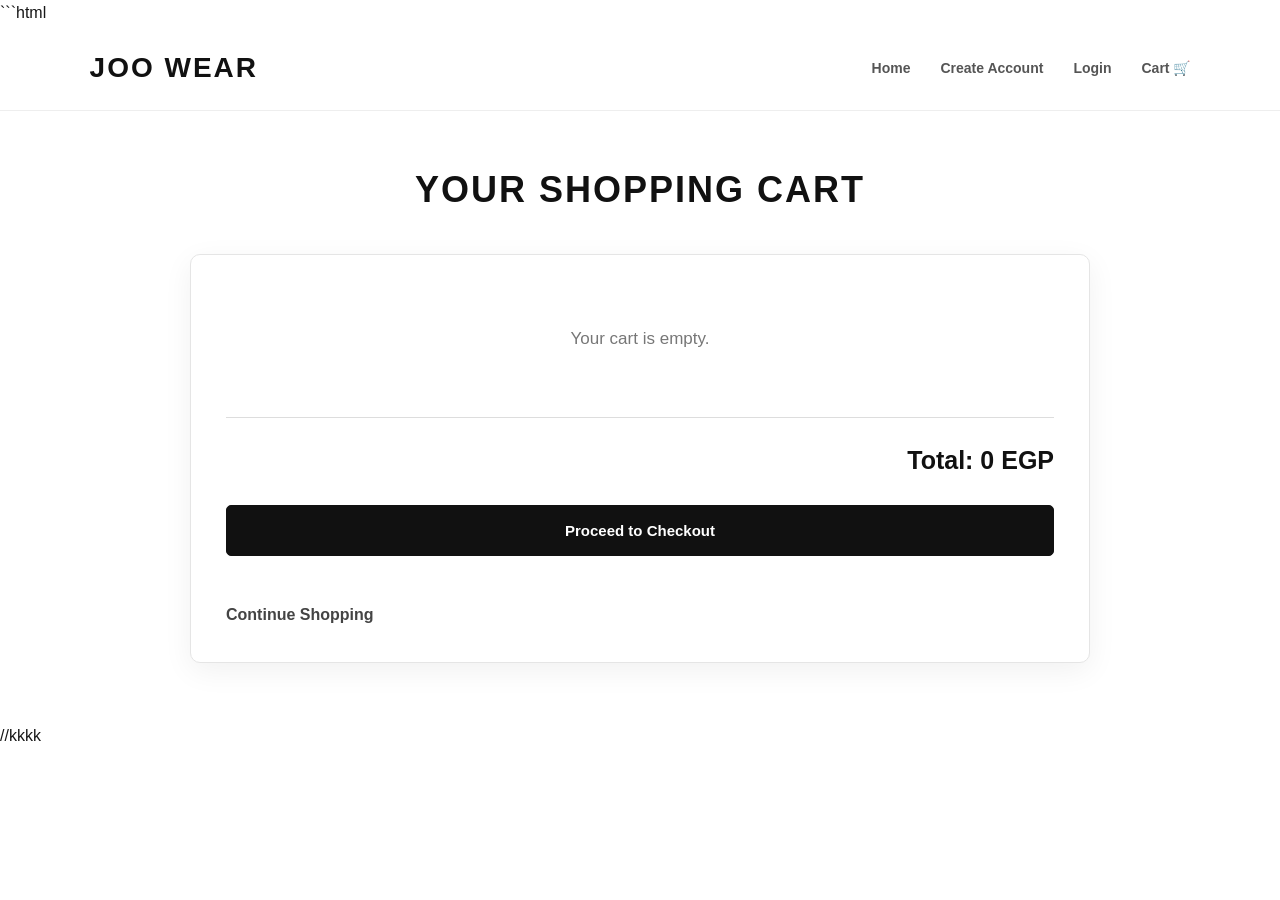
<file: cart.html>
```html
<!DOCTYPE html>
<html lang="en">
<head>
    <meta charset="UTF-8">
    <meta name="viewport" content="width=device-width, initial-scale=1.0">
    <title>Shopping Cart | JOO WEAR</title>
    <link rel="stylesheet" href="styleee.css">
</head>

<body>

    <header>
        <h2 class="logo">JOO WEAR</h2>

        <nav>
            <a href="wear store.html">Home</a>
            <a href="register.html">Create Account</a>
            <a href="login.html">Login</a>
            <a href="cart.html">Cart 🛒</a>
        </nav>
    </header>

    <h1 class="section-title">YOUR SHOPPING CART</h1>

    <section class="cart-container">

        <div id="cart-items"></div>

        <h2 id="total">Total: 0 EGP</h2>

        <button class="checkout-btn" onclick="checkout()">
            Proceed to Checkout
        </button>

        <br><br>

        <a href="wear store.html">Continue Shopping</a>

    </section>

    <script src="app.js"></script>

   



//kkkk
<script>
    let cart = getCart();

    function displayCart() {
        const container = document.getElementById("cart-items");
        const totalElement = document.getElementById("total");

        container.innerHTML = "";
        let total = 0;

        if (cart.length === 0) {
            container.innerHTML = "<p>Your cart is empty.</p>";
        }

        cart.forEach((item, index) => {
            const price = Number(item.price) || 0;
            const quantity = Number(item.quantity) || 1;
            const subtotal = price * quantity;

            total += subtotal;

            const itemElement = document.createElement("div");
            itemElement.className = "cart-item";

            itemElement.innerHTML = `
                <h3></h3>
                <p class="color"></p>
                <p class="size"></p>
                <p class="quantity"></p>
                <p class="price"></p>
                <p class="subtotal"></p>
                <button type="button">Remove</button>
            `;

            itemElement.querySelector("h3").textContent = item.name;
            itemElement.querySelector(".color").textContent =
                "Color: " + (item.color || "Not selected");
            itemElement.querySelector(".size").textContent =
                "Size: " + (item.size || "Not selected");
            itemElement.querySelector(".quantity").textContent =
                "Quantity: " + quantity;
            itemElement.querySelector(".price").textContent =
                "Price: " + price + " EGP each";
            itemElement.querySelector(".subtotal").textContent =
                "Subtotal: " + subtotal + " EGP";

            itemElement.querySelector("button").addEventListener("click", function () {
                removeItem(index);
            });

            container.appendChild(itemElement);
        });

        totalElement.textContent = "Total: " + total + " EGP";
    }

    function removeItem(index) {
        cart.splice(index, 1);
        saveCart(cart);
        displayCart();
    }

    function checkout() {
        if (cart.length === 0) {
            alert("Your cart is empty!");
            return;
        }

        alert("Checkout is a demo. No real order has been placed.");
    }

    displayCart();
</script>





</body>
</html>
</file>
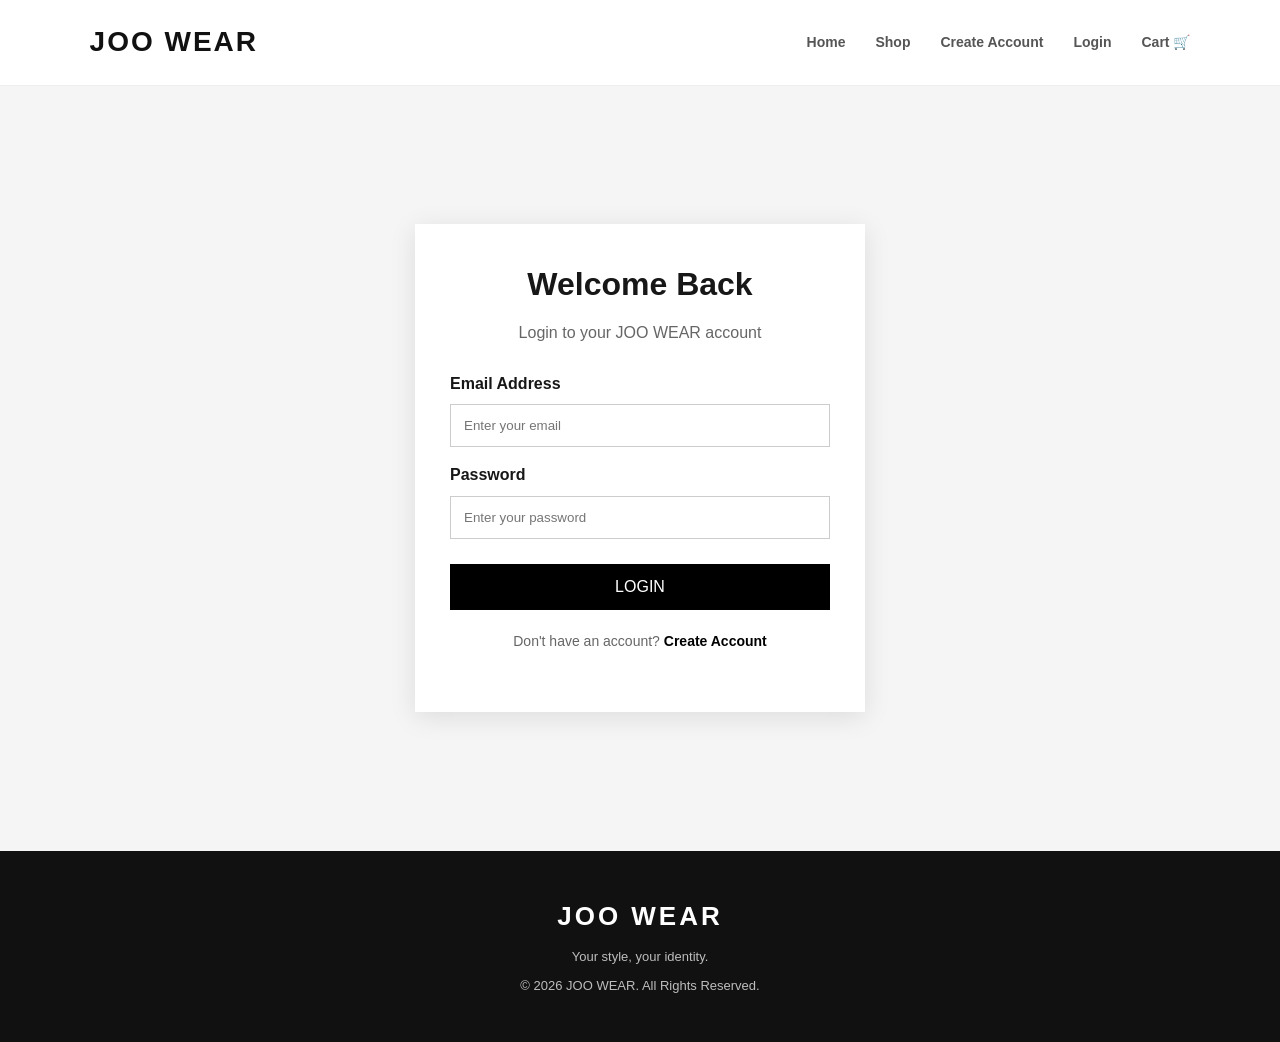
<file: login.html>
<!DOCTYPE html>
<html lang="en">
<head>
    <meta charset="UTF-8">
    <meta name="viewport" content="width=device-width, initial-scale=1.0">
    <title>Login | JOO WEAR</title>
    <link rel="stylesheet" href="styleee.css">
</head>

<body>

    <header>
        <a href="wear store.html" class="logo">JOO WEAR</a>

        <nav>
            <a href="wear store.html">Home</a>
            <a href="shop.html">Shop</a>
            <a href="register.html">Create Account</a>
            <a href="login.html">Login</a>
            <a href="cart.html">Cart 🛒</a>
        </nav>
    </header>

    <main class="register-container">

        <form class="register-form" onsubmit="loginUser(event)">

            <h1>Welcome Back</h1>

            <p>Login to your JOO WEAR account</p>

            <label for="email">Email Address</label>
            <input
                type="email"
                id="email"
                name="email"
                placeholder="Enter your email"
                required
            >

            <label for="password">Password</label>
            <input
                type="password"
                id="password"
                name="password"
                placeholder="Enter your password"
                required
            >

            <button type="submit">LOGIN</button>

            <p class="login-link">
                Don't have an account?
                <a href="register.html">Create Account</a>
            </p>

        </form>

    </main>

    <footer>
        <h2>JOO WEAR</h2>
        <p>Your style, your identity.</p>
        <p>© 2026 JOO WEAR. All Rights Reserved.</p>
    </footer>

    <script src="app.js"></script>

</body>
</html>
</file>
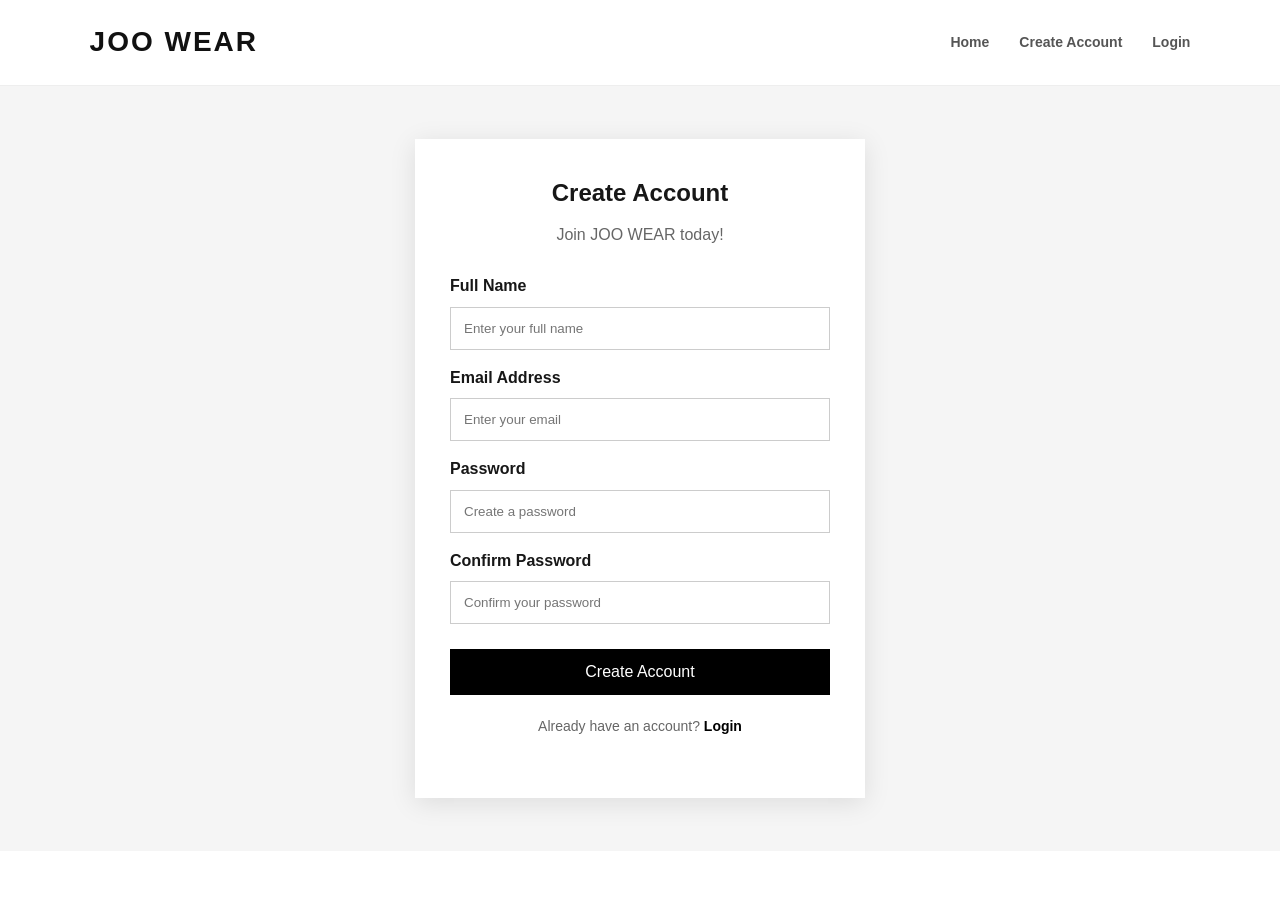
<file: register.html>
<!DOCTYPE html>
<html lang="en">
<head>
    <meta charset="UTF-8">
    <meta name="viewport" content="width=device-width, initial-scale=1.0">
    <title>Create Account | JOO WEAR</title>

    <link rel="stylesheet" href="styleee.css">
</head>

<body>

    <header>
        <h2 class="logo">JOO WEAR</h2>

        <nav>
            <a href="wear store.html">Home</a>
            <a href="register.html">Create Account</a>
            <a href="login.html">Login</a>
        </nav>
    </header>

    <section class="register-container">

        <form class="register-form" onsubmit="createAccount(event)">

            <h1>Create Account</h1>
            <p>Join JOO WEAR today!</p>

            <label for="fullname">Full Name</label>
            <input type="text" id="fullname"
                   placeholder="Enter your full name" required>

            <label for="email">Email Address</label>
            <input type="email" id="email"
                   placeholder="Enter your email" required>

            <label for="password">Password</label>
            <input type="password" id="password"
                   placeholder="Create a password"
                   minlength="8" required>

            <label for="confirmPassword">Confirm Password</label>
            <input type="password" id="confirmPassword"
                   placeholder="Confirm your password"
                   minlength="8" required>

            <button type="submit">Create Account</button>

            <p class="login-link">
                Already have an account?
                <a href="login.html">Login</a>
            </p>

        </form>

    </section>

   


    <script src="app.js"></script>

</body>
</html>
</file>
<file: styleee.css>
/* =========================
   1. General Settings
========================= */

* {
    margin: 0;
    padding: 0;
    box-sizing: border-box;
}

html {
    scroll-behavior: smooth;
}

body {
    font-family: Arial, Helvetica, sans-serif;
    background-color: #ffffff;
    color: #171717;
    line-height: 1.6;
    overflow-x: hidden;
}

a {
    text-decoration: none;
    color: inherit;
}

img {
    display: block;
    max-width: 100%;
}

/* =========================
   2. Header
========================= */

header {
    width: 100%;
    min-height: 85px;
    padding: 20px 7%;

    display: flex;
    align-items: center;
    justify-content: space-between;
    gap: 25px;

    background-color: #ffffff;
    border-bottom: 1px solid #eeeeee;
}

.logo {
    font-size: 28px;
    font-weight: 900;
    letter-spacing: 2px;
    white-space: nowrap;
    color: #111111;
}

nav {
    display: flex;
    align-items: center;
    justify-content: center;
    gap: 30px;
}

nav a {
    font-size: 14px;
    font-weight: 600;
    color: #555555;
    transition: color 0.3s ease;
}

nav a:hover {
    color: #000000;
}

.header-buttons {
    display: flex;
    align-items: center;
    gap: 12px;
}

.login-btn,
.register-btn {
    display: inline-block;
    padding: 10px 18px;
    border-radius: 5px;
    font-size: 13px;
    font-weight: bold;
    text-align: center;
    transition: all 0.3s ease;
}

.login-btn {
    color: #111111;
    border: 1px solid #222222;
    background-color: transparent;
}

.login-btn:hover {
    color: #ffffff;
    background-color: #111111;
}

.register-btn {
    color: #ffffff;
    background-color: #111111;
    border: 1px solid #111111;
}

.register-btn:hover {
    color: #111111;
    background-color: #ffffff;
}

/* =========================
   3. Hero Section
========================= */

.hero {
    width: 100%;
    min-height: 570px;
    padding: 55px 7%;

    display: grid;
    grid-template-columns: 1fr 1fr;
    align-items: center;
    gap: 55px;

    background-color: #f5f5f5;
}

.hero-content {
    max-width: 550px;
}

.subtitle {
    margin-bottom: 20px;
    font-size: 13px;
    font-weight: bold;
    letter-spacing: 4px;
    color: #777777;
}

.hero h1 {
    margin-bottom: 25px;
    font-size: clamp(42px, 5.5vw, 75px);
    font-weight: 900;
    line-height: 1.08;
    letter-spacing: -2px;
    color: #111111;
}

.hero h1 span {
    color: #777777;
}

.description {
    max-width: 440px;
    margin-bottom: 30px;
    font-size: 16px;
    line-height: 1.9;
    color: #666666;
}

.shop-btn {
    display: inline-block;
    padding: 15px 28px;

    color: #ffffff;
    background-color: #111111;
    border: 1px solid #111111;
    border-radius: 4px;

    font-size: 13px;
    font-weight: bold;
    letter-spacing: 1px;

    transition: all 0.3s ease;
}

.shop-btn:hover {
    color: #111111;
    background-color: #ffffff;
    transform: translateY(-3px);
}

.hero-image {
    width: 100%;
    height: 450px;
    overflow: hidden;
    border-radius: 5px;
    background-color: #e6e6e6;
}

.hero-image img {
    width: 100%;
    height: 100%;
    object-fit: cover;
    object-position: center;
    transition: transform 0.5s ease;
}

.hero-image:hover img {
    transform: scale(1.04);
}

/* =========================
   4. Categories Section
========================= */

.categories {
    padding: 80px 7%;
    text-align: center;
}

.categories h2 {
    margin-bottom: 40px;
    font-size: clamp(24px, 3vw, 34px);
    font-weight: 900;
    letter-spacing: 1px;
}

.category-container {
    display: grid;
    grid-template-columns: repeat(3, minmax(0, 1fr));
    gap: 22px;
}

.category {
    min-height: 200px;
    padding: 35px 20px;

    display: flex;
    flex-direction: column;
    justify-content: center;
    align-items: center;

    color: #ffffff;
    background-color: #171717;
    border: 1px solid #171717;
    border-radius: 6px;

    transition: all 0.3s ease;
}

.category:hover {
    color: #111111;
    background-color: #ffffff;
    transform: translateY(-6px);
    box-shadow: 0 10px 25px rgba(0, 0, 0, 0.08);
}

.category h3 {
    margin-bottom: 12px;
    font-size: 23px;
    font-weight: 900;
    letter-spacing: 2px;
}

.category p {
    font-size: 14px;
    color: #bdbdbd;
}

.category:hover p {
    color: #555555;
}

/* =========================
   5. Footer
========================= */

footer {
    padding: 45px 20px;
    text-align: center;
    color: #ffffff;
    background-color: #111111;
}

footer h2 {
    margin-bottom: 10px;
    font-size: 26px;
    font-weight: 900;
    letter-spacing: 3px;
}

footer p {
    margin-top: 8px;
    font-size: 13px;
    color: #bdbdbd;
}

/* =========================
   6. Tablet Screens
========================= */

@media (max-width: 1000px) {
    header {
        padding: 20px 4%;
        gap: 15px;
    }

    nav {
        gap: 16px;
    }

    .logo {
        font-size: 24px;
    }

    .hero {
        padding: 45px 5%;
        gap: 30px;
    }

    .hero-image {
        height: 380px;
    }

    .categories {
        padding: 65px 5%;
    }
}

/* =========================
   7. Mobile Screens
========================= */

@media (max-width: 700px) {
    header {
        padding: 18px 5%;
        flex-wrap: wrap;
        justify-content: space-between;
        gap: 18px;
    }

    .logo {
        font-size: 23px;
    }

    nav {
        width: 100%;
        order: 3;

        display: flex;
        justify-content: center;
        flex-wrap: wrap;
        gap: 22px;

        padding-top: 12px;
        border-top: 1px solid #eeeeee;
    }

    nav a {
        font-size: 13px;
    }

    .header-buttons {
        gap: 8px;
    }

    .login-btn,
    .register-btn {
        padding: 9px 12px;
        font-size: 12px;
    }

    .hero {
        min-height: auto;
        padding: 45px 6% 35px;

        grid-template-columns: 1fr;
        gap: 30px;
    }

    .hero-content {
        max-width: 100%;
    }

    .subtitle {
        font-size: 11px;
        letter-spacing: 3px;
    }

    .hero h1 {
        font-size: clamp(42px, 11vw, 60px);
        letter-spacing: -1px;
    }

    .description {
        font-size: 14px;
    }

    .hero-image {
        height: 350px;
    }

    .shop-btn {
        padding: 13px 22px;
    }

    .categories {
        padding: 50px 6%;
    }

    .categories h2 {
        margin-bottom: 28px;
        font-size: 25px;
    }

    .category-container {
        grid-template-columns: 1fr;
        gap: 15px;
    }

    .category {
        min-height: 155px;
        padding: 25px 15px;
    }

    footer {
        padding: 35px 15px;
    }
}

/* =========================
   8. Small Mobile Screens
========================= */

@media (max-width: 380px) {
    header {
        padding: 15px 4%;
    }

    .logo {
        font-size: 20px;
    }

    .header-buttons {
        gap: 5px;
    }

    .login-btn,
    .register-btn {
        padding: 8px 9px;
        font-size: 11px;
    }

    nav {
        gap: 14px;
    }

    .hero h1 {
        font-size: 38px;
    }

    .hero-image {
        height: 280px;
    }
}

/*//////*/
.register-container {
    min-height: 85vh;
    display: flex;
    justify-content: center;
    align-items: center;
    padding: 40px 20px;
    background: #f5f5f5;
}

.register-form {
    width: 100%;
    max-width: 450px;
    background: white;
    padding: 35px;
    box-shadow: 0 5px 25px rgba(0, 0, 0, 0.1);
}

.register-form h1 {
    text-align: center;
    margin-bottom: 10px;
}

.register-form > p {
    text-align: center;
    margin-bottom: 25px;
    color: #666;
}

.register-form label {
    display: block;
    margin: 15px 0 8px;
    font-weight: bold;
}

.register-form input {
    width: 100%;
    padding: 13px;
    border: 1px solid #ccc;
    outline: none;
}

.register-form input:focus {
    border-color: black;
}

.register-form button {
    width: 100%;
    padding: 14px;
    margin-top: 25px;
    background: black;
    color: white;
    border: none;
    cursor: pointer;
    font-size: 16px;
}

.register-form button:hover {
    background: #333;
}

.register-form .login-link {
    margin-top: 20px;
    font-size: 14px;
}

.login-link a {
    color: black;
    font-weight: bold;
}






/* =========================
Shopping Cart
========================= */

.section-title {
text-align: center;
font-size: 36px;
font-weight: 900;
letter-spacing: 2px;
margin: 50px 20px 35px;
color: #111;
}

.cart-container {
max-width: 900px;
min-height: 300px;
margin: 0 auto 60px;
padding: 35px;
background: #fff;
border: 1px solid #e5e5e5;
border-radius: 10px;
box-shadow: 0 8px 30px rgba(0, 0, 0, 0.06);
}

#cart-items {
margin-bottom: 30px;
}

.cart-item {
display: flex;
align-items: center;
justify-content: space-between;
gap: 20px;
padding: 22px;
margin-bottom: 15px;
background: #f7f7f7;
border: 1px solid #eee;
border-radius: 8px;
}

.cart-item h3 {
font-size: 18px;
color: #111;
}

.cart-item p {
font-size: 16px;
font-weight: bold;
color: #555;
}

.cart-item button {
padding: 9px 16px;
background: #fff;
color: #111;
border: 1px solid #111;
border-radius: 5px;
cursor: pointer;
transition: 0.3s;
}

.cart-item button:hover {
background: #111;
color: #fff;
}

#total {
padding-top: 22px;
margin-top: 20px;
border-top: 1px solid #ddd;
text-align: right;
font-size: 25px;
font-weight: 900;
color: #111;
}

.checkout-btn {
width: 100%;
padding: 16px;
margin-top: 25px;
background: #111;
color: #fff;
border: 1px solid #111;
border-radius: 5px;
font-size: 15px;
font-weight: bold;
cursor: pointer;
transition: 0.3s;
}

.checkout-btn:hover {
background: #fff;
color: #111;
}

.cart-container > a {
display: inline-block;
margin-top: 20px;
color: #444;
font-weight: bold;
transition: 0.3s;
}

.cart-container > a:hover {
color: #000;
text-decoration: underline;
}

#cart-items > p {
padding: 35px 10px;
text-align: center;
color: #777;
font-size: 17px;
}

@media (max-width: 600px) {
.section-title {
font-size: 26px;
margin-top: 35px;
}


.cart-container {
    margin: 0 15px 35px;
    padding: 20px;
}

.cart-item {
    flex-wrap: wrap;
    gap: 12px;
    padding: 16px;
}

.cart-item h3 {
    width: 100%;
}

#total {
    font-size: 21px;
}

}

#categories {
    padding: 80px 7%;
    text-align: center;
}


#categories > h2 {
    width: 100%;
    text-align: center;
    margin-bottom: 40px;
    font-size: clamp(24px, 3vw, 34px);
    font-weight: 900;
    letter-spacing: 1px;
}
/*
#categories > h2 {
    margin-bottom: 40px;
    width: 100%;
    font-size: clamp(24px, 3vw, 34px);

    font-weight: 900;
    letter-spacing: 1px;
}
*/
@media (max-width: 1000px) {
    #categories {
        padding: 65px 5%;
    }
}

@media (max-width: 700px) {
    #categories {
        padding: 50px 6%;
    }

    #categories > h2 {
        margin-bottom: 28px;
        font-size: 25px;
    }
}




/* =========================
JOO WEAR SHOP PAGE
Black & White Design
========================= */

.shop-page {
background: #ffffff;
color: #111111;
min-height: 100vh;
padding-bottom: 70px;
}

.shop-heading {
text-align: center;
padding: 70px 20px 45px;
}

.shop-heading > p:first-child {
font-size: 13px;
font-weight: 700;
letter-spacing: 4px;
color: #777777;
margin-bottom: 15px;
}

.shop-heading h1 {
font-size: clamp(30px, 5vw, 52px);
font-weight: 900;
letter-spacing: 2px;
margin-bottom: 15px;
}

.shop-heading > p:last-child {
color: #666666;
font-size: 16px;
}

.shop-products {
display: grid;
grid-template-columns: repeat(4, minmax(0, 1fr));
gap: 25px;
padding: 0 7%;
max-width: 1500px;
margin: 0 auto;
}

.product-card {
background: #ffffff;
border: 1px solid #eeeeee;
overflow: hidden;
transition: transform 0.3s ease, box-shadow 0.3s ease;
}

.product-card:hover {
transform: translateY(-6px);
box-shadow: 0 12px 30px rgba(0, 0, 0, 0.10);
}

.product-card img {
width: 100%;
height: 300px;
object-fit: cover;
display: block;
background: #f5f5f5;
}

.product-info {
padding: 20px 16px;
}

.product-info h3 {
font-size: 17px;
font-weight: 800;
margin-bottom: 8px;
}

.product-info p {
color: #777777;
font-size: 14px;
margin-bottom: 12px;
}

.product-info span {
display: block;
font-size: 18px;
font-weight: 900;
margin-bottom: 18px;
}

.product-info button {
width: 100%;
padding: 13px 10px;
background: #111111;
color: #ffffff;
border: 1px solid #111111;
font-size: 13px;
font-weight: 700;
cursor: pointer;
transition: 0.3s ease;
}

.product-info button:hover {
background: #ffffff;
color: #111111;
}

/* Tablet */

@media (max-width: 1000px) {
.shop-products {
grid-template-columns: repeat(2, minmax(0, 1fr));
padding: 0 5%;
gap: 20px;
}

.product-card img {
    height: 280px;
}


}

/* Mobile */

@media (max-width: 550px) {
.shop-heading {
padding: 50px 15px 30px;
}


.shop-heading h1 {
    font-size: 30px;
}

.shop-products {
    grid-template-columns: 1fr;
    padding: 0 7%;
    gap: 25px;
}

.product-card img {
    height: 350px;
}

.product-info {
    padding: 18px;
}

}








/* Product Color Circles */
.color-options {
display: flex;
align-items: center;
gap: 14px;
margin-top: 12px;
}

.color-option {
width: 32px;
height: 32px;
border-radius: 50%;
border: 2px solid #cccccc;
cursor: pointer;
transition: 0.3s ease;
padding: 0;
outline: none;
}

/* White circle border */
.color-option[data-color="White"] {
border: 2px solid #bbbbbb;
}

/* Selected color */
.color-option.active {
outline: 2px solid #111111;
outline-offset: 4px;
transform: scale(1.08);
}

/* Hover effect */
.color-option:hover {
transform: scale(1.12);
}


/* ==============================
JOO WEAR - Product Details Page
================================ */

.product-page {
max-width: 1200px;
margin: 50px auto;
padding: 0 30px 70px;
}

.back-link {
display: inline-block;
margin-bottom: 30px;
color: #777;
text-decoration: none;
font-size: 14px;
transition: 0.3s;
}

.back-link:hover {
color: #b89b72;
}

.product-details {
display: grid;
grid-template-columns: 1.1fr 0.9fr;
gap: 70px;
align-items: start;
}

/* Product Image */

.product-gallery {
background: #f5f3ef;
overflow: hidden;
border-radius: 5px;
min-height: 520px;
}

.product-gallery img {
display: block;
width: 100%;
height: 520px;
object-fit: cover;
transition: transform 0.5s ease;
}

.product-gallery:hover img {
transform: scale(1.04);
}

/* Product Information */

.product-options {
padding: 15px 0;
}

.product-category {
color: #a58a64;
font-size: 12px;
font-weight: 600;
letter-spacing: 3px;
margin-bottom: 18px;
}

.product-options h1 {
color: #171717;
font-size: 36px;
font-weight: 600;
line-height: 1.3;
margin: 0 0 20px;
}

.product-price {
font-size: 24px;
font-weight: 600;
color: #171717;
margin: 0 0 25px;
}

.product-description {
color: #777;
font-size: 15px;
line-height: 1.8;
padding-bottom: 25px;
border-bottom: 1px solid #e8e5df;
}

/* Options */

.option-group {
margin-top: 25px;
}

.option-group label {
display: block;
color: #222;
font-size: 14px;
font-weight: 600;
margin-bottom: 14px;
}

#selected-color {
color: #888;
font-weight: 400;
margin-left: 5px;
}

/* Color Circles */

.color-options {
display: flex;
align-items: center;
gap: 16px;
margin-top: 15px;
}

.color-option {
width: 32px;
height: 32px;
flex-shrink: 0;
border-radius: 50%;
border: 2px solid #d5d5d5;
padding: 0;
cursor: pointer;
transition: 0.25s ease;
}

.color-option[data-color="White"] {
border: 1px solid #bdbdbd;
}

.color-option.active {
outline: 2px solid #171717;
outline-offset: 4px;
transform: scale(1.05);
}

.color-option:hover {
transform: scale(1.12);
}

/* Size Dropdown */

#product-size {
display: block;
width: 100%;
height: 48px;
padding: 0 14px;
border: 1px solid #d8d5cf;
border-radius: 3px;
background: #fff;
color: #222;
font-size: 14px;
cursor: pointer;
outline: none;
transition: border-color 0.3s;
}

#product-size:focus {
border-color: #a58a64;
}

/* Quantity */

#product-quantity {
display: block;
width: 100px;
height: 44px;
padding: 0 12px;
border: 1px solid #d8d5cf;
border-radius: 3px;
font-size: 15px;
outline: none;
}

#product-quantity:focus {
border-color: #a58a64;
}

/* Add to Cart Button */

.add-product-btn {
width: 100%;
min-height: 52px;
margin-top: 32px;
padding: 15px 20px;
background: #171717;
color: #fff;
border: 1px solid #171717;
border-radius: 3px;
font-size: 13px;
font-weight: 600;
letter-spacing: 2px;
cursor: pointer;
transition: all 0.3s ease;
}

.add-product-btn:hover {
background: #a58a64;
border-color: #a58a64;
color: #fff;
}

.add-product-btn:disabled {
opacity: 0.5;
cursor: not-allowed;
}

/* Status Message */

#product-message {
margin-top: 15px;
color: #4b7654;
font-size: 14px;
}

/* Footer */

footer {
text-align: center;
}

/* Respons*
</file>
